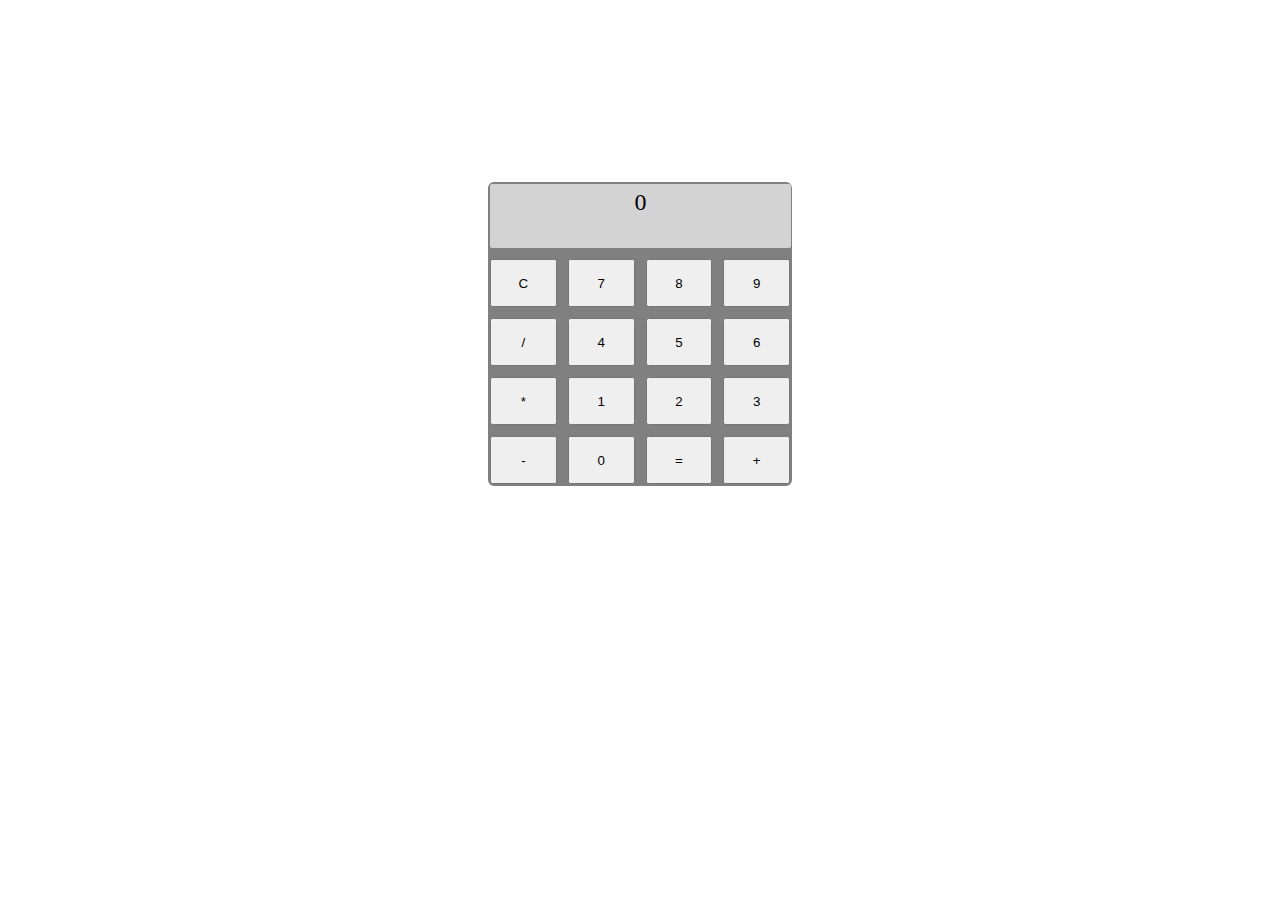
<file: level1/index.html>
<!DOCTYPE html>
<html lang="en">

<head>
    <meta charset="UTF-8">
    <meta name="viewport" content="width=device-width, initial-scale=1.0">
    <link rel="stylesheet" href="style.css">
    <title>Simple Calculator</title>
</head>

<body>
    <div class="calculator">
        <div class="display" id="display">0</div>
        <button onclick="clearDisplay()">C</button>
        <button onclick="appendNumber('7')">7</button>
        <button onclick="appendNumber('8')">8</button>
        <button onclick="appendNumber('9')">9</button>
        <button onclick="setOperator('/')">/</button>
        <button onclick="appendNumber('4')">4</button>
        <button onclick="appendNumber('5')">5</button>
        <button onclick="appendNumber('6')">6</button>
        <button onclick="setOperator('*')">*</button>
        <button onclick="appendNumber('1')">1</button>
        <button onclick="appendNumber('2')">2</button>
        <button onclick="appendNumber('3')">3</button>
        <button onclick="setOperator('-')">-</button>
        <button onclick="appendNumber('0')">0</button>
        <button onclick="calculate()">=</button>
        <button onclick="setOperator('+')">+</button>
    </div>
    <script>
        let currentInput = '';
        let operator = '';
        let result = 0;

        function updateDisplay() {
            document.getElementById('display').textContent = currentInput || '0';
        }

        function clearDisplay() {
            currentInput = '';
            operator = '';
            result = 0;
            updateDisplay();
        }

        function appendNumber(number) {
            currentInput += number;
            updateDisplay();
        }

        function setOperator(newOperator) {
            if (currentInput !== '') {
                operator = newOperator;
                result = parseFloat(currentInput);
                currentInput = '';
                updateDisplay();
            }
        }

        function calculate() {
            if (currentInput !== '') {
                const inputValue = parseFloat(currentInput);
                switch (operator) {
                    case '+':
                        result += inputValue;
                        break;
                    case '-':
                        result -= inputValue;
                        break;
                    case '*':
                        result *= inputValue;
                        break;
                    case '/':
                        result /= inputValue;
                        break;
                }
                currentInput = result.toString();
                operator = '';
                updateDisplay();
            }
        }
    </script>
</body>
</html>
</file>
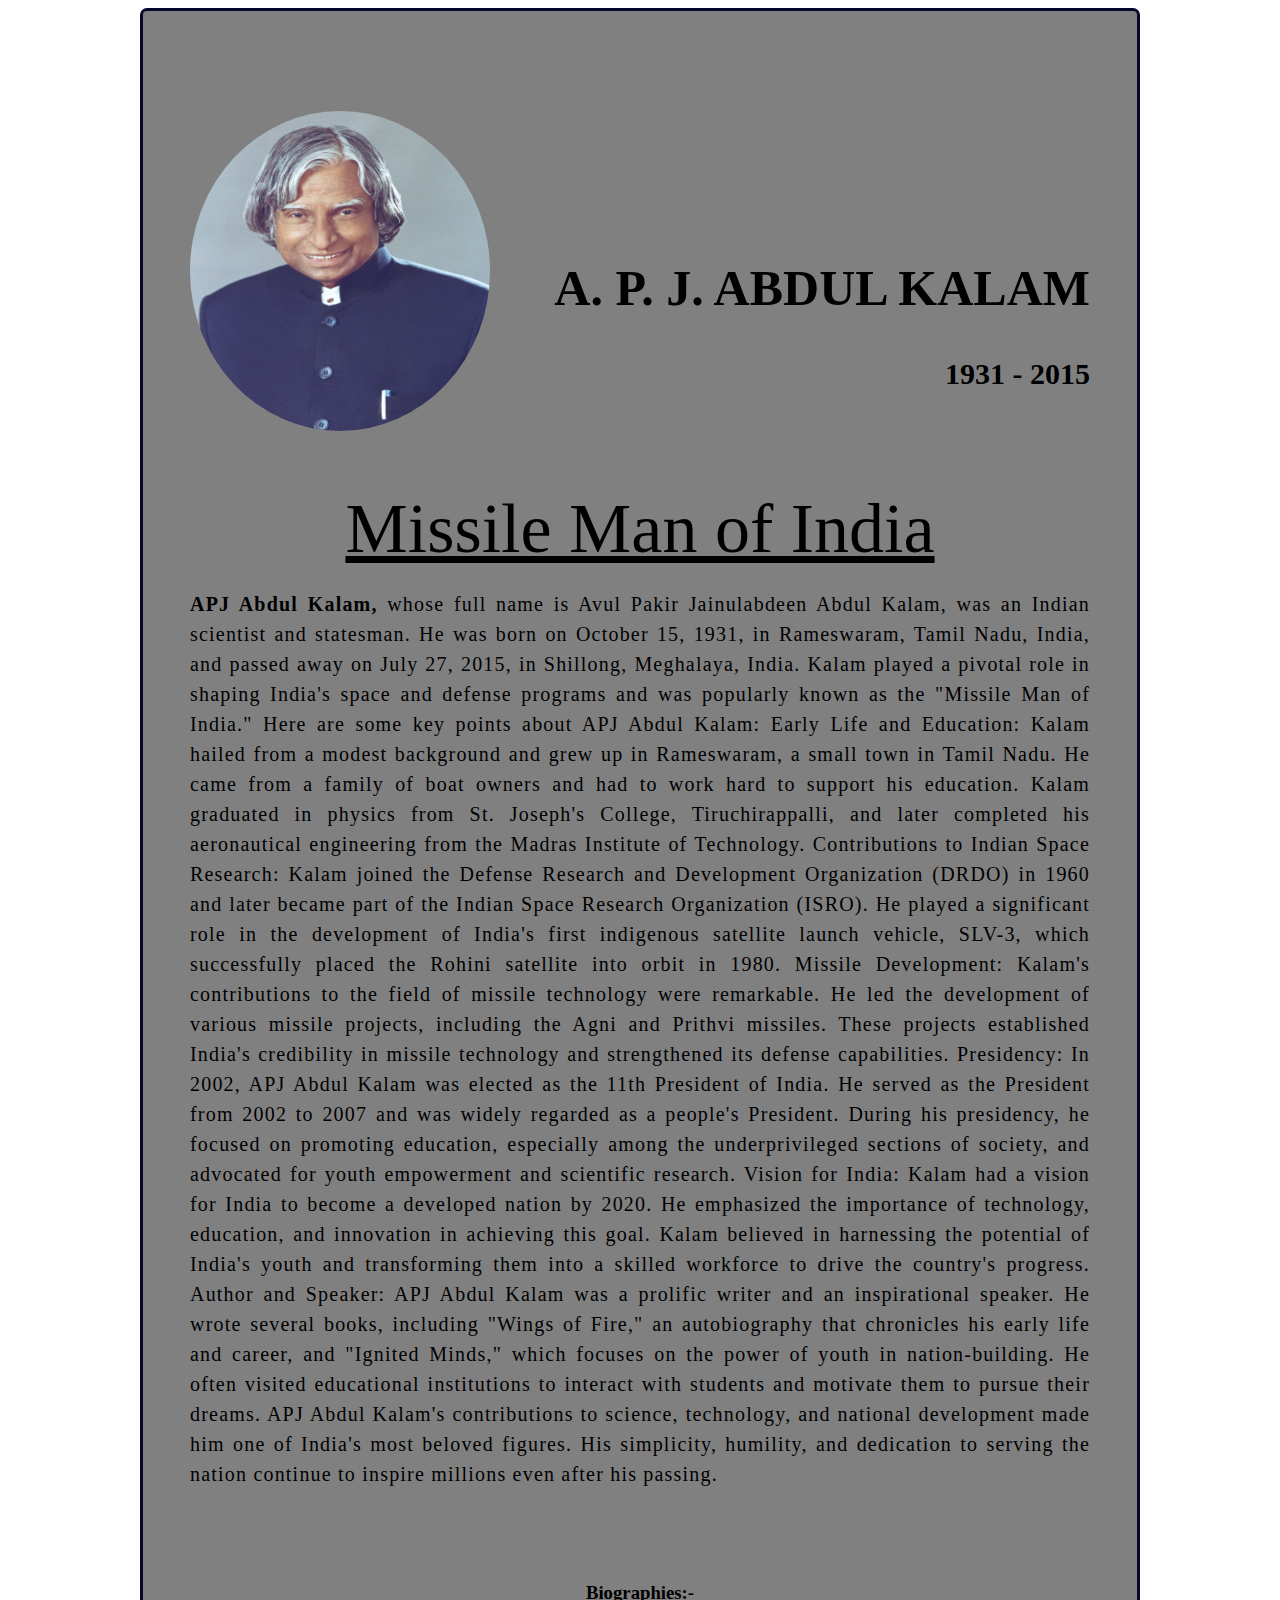
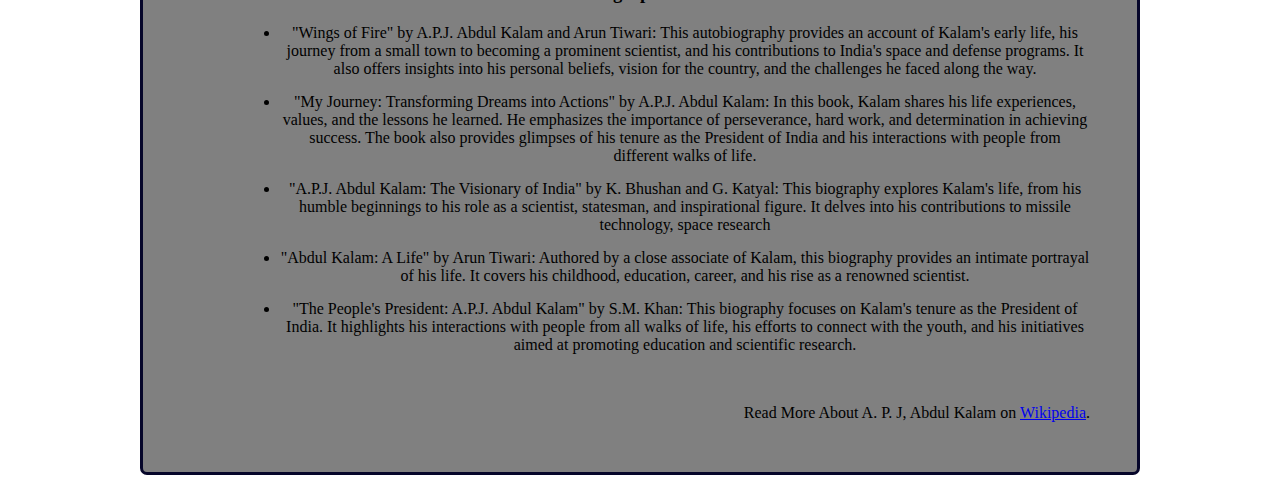
<file: level2/index.html>
<!DOCTYPE html>
<html lang="en">

<head>
    <meta charset="UTF-8">
    <link rel="shortcut icon" type="image/x-icon" href="./img">
    <meta name="viewport" content="width=device-width, initial-scale=1.0">
    <title>APJ abdul kalam</title>
    <link rel="stylesheet" href="style.css">
</head>

<body>
    <center>
        <div class="container">
            <div class="content">
                <section class="top_section">
                    <div class="image_container">
                        <img src="./apj.jpg" alt="">
                    </div>
                    <div>
                        <h1> A. P. J. Abdul Kalam</h1>
                        <h4>1931 - 2015</h4>
                    </div>
                </section>
                <section class="about_section">
                    <h2><u>Missile Man of India</u></h2>
                    <p>
                        <b>APJ Abdul Kalam,</b> whose full name is Avul Pakir Jainulabdeen Abdul Kalam, was an Indian
                        scientist and statesman. He was born on October 15, 1931, in Rameswaram, Tamil Nadu, India, and
                        passed away on July 27, 2015, in Shillong, Meghalaya, India. Kalam played a pivotal role in
                        shaping India's space and defense programs and was popularly known as the "Missile Man of
                        India."

                        Here are some key points about APJ Abdul Kalam:

                        Early Life and Education: Kalam hailed from a modest background and grew up in Rameswaram, a
                        small town in Tamil Nadu. He came from a family of boat owners and had to work hard to support
                        his education. Kalam graduated in physics from St. Joseph's College, Tiruchirappalli, and later
                        completed his aeronautical engineering from the Madras Institute of Technology.

                        Contributions to Indian Space Research: Kalam joined the Defense Research and Development
                        Organization (DRDO) in 1960 and later became part of the Indian Space Research Organization
                        (ISRO). He played a significant role in the development of India's first indigenous satellite
                        launch vehicle, SLV-3, which successfully placed the Rohini satellite into orbit in 1980.

                        Missile Development: Kalam's contributions to the field of missile technology were remarkable.
                        He led the development of various missile projects, including the Agni and Prithvi missiles.
                        These projects established India's credibility in missile technology and strengthened its
                        defense capabilities.

                        Presidency: In 2002, APJ Abdul Kalam was elected as the 11th President of India. He served as
                        the President from 2002 to 2007 and was widely regarded as a people's President. During his
                        presidency, he focused on promoting education, especially among the underprivileged sections of
                        society, and advocated for youth empowerment and scientific research.

                        Vision for India: Kalam had a vision for India to become a developed nation by 2020. He
                        emphasized the importance of technology, education, and innovation in achieving this goal. Kalam
                        believed in harnessing the potential of India's youth and transforming them into a skilled
                        workforce to drive the country's progress.

                        Author and Speaker: APJ Abdul Kalam was a prolific writer and an inspirational speaker. He wrote
                        several books, including "Wings of Fire," an autobiography that chronicles his early life and
                        career, and "Ignited Minds," which focuses on the power of youth in nation-building. He often
                        visited educational institutions to interact with students and motivate them to pursue their
                        dreams.

                        APJ Abdul Kalam's contributions to science, technology, and national development made him one of
                        India's most beloved figures. His simplicity, humility, and dedication to serving the nation
                        continue to inspire millions even after his passing.
                    </p>

                </section>
                <br><br><br>
                <section class="bio">
                    <h3>Biographies:-</h3>
                    <ul>
                        <li>"Wings of Fire" by A.P.J. Abdul Kalam and Arun Tiwari: This autobiography provides an
                            account of Kalam's early life, his journey from a small town to becoming a prominent
                            scientist, and his contributions to India's space and defense programs. It also offers
                            insights into his personal beliefs, vision for the country, and the challenges he faced
                            along the way.</li>
                        <li>"My Journey: Transforming Dreams into Actions" by A.P.J. Abdul Kalam: In this book, Kalam
                            shares his life experiences, values, and the lessons he learned. He emphasizes the
                            importance of perseverance, hard work, and determination in achieving success. The book also
                            provides glimpses of his tenure as the President of India and his interactions with people
                            from different walks of life.</li>
                        <li>"A.P.J. Abdul Kalam: The Visionary of India" by K. Bhushan and G. Katyal: This biography
                            explores Kalam's life, from his humble beginnings to his role as a scientist, statesman, and
                            inspirational figure. It delves into his contributions to missile technology, space research
                        </li>
                        <li>"Abdul Kalam: A Life" by Arun Tiwari: Authored by a close associate of Kalam, this biography
                            provides an intimate portrayal of his life. It covers his childhood, education, career, and
                            his rise as a renowned scientist. </li>
                        <li>"The People's President: A.P.J. Abdul Kalam" by S.M. Khan: This biography focuses on Kalam's
                            tenure as the President of India. It highlights his interactions with people from all walks
                            of life, his efforts to connect with the youth, and his initiatives aimed at promoting
                            education and scientific research. </li>

                    </ul>

                </section>
                <footer>
                    <p>Read More About A. P. J, Abdul Kalam on <a
                            href="https://en.wikipedia.org/wiki/A._P._J._Abdul_Kalam">Wikipedia</a>.</p>
                </footer>
            </div>
        </div>
    </center>
</body>

</html>
</file>
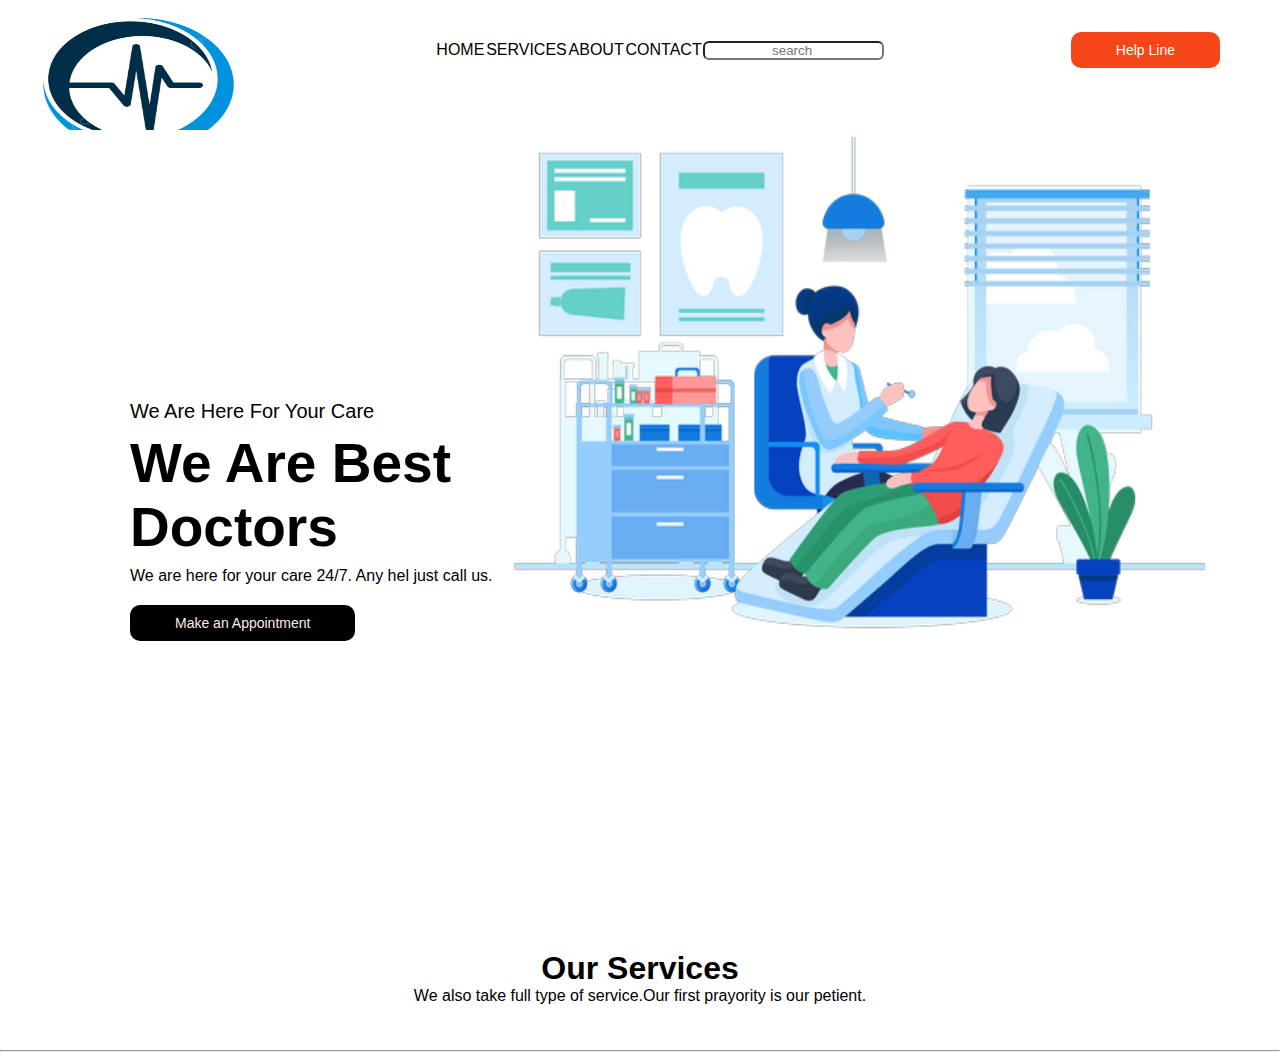
<file: level3/index.html>
<!DOCTYPE html>
<html lang="en">

<head>
    <meta charset="UTF-8">
    <meta name="viewport" content="width=device-width, initial-scale=1.0">
    <title>Document</title>
    <link rel="stylesheet" href="style.css">
 </head>

<body>
    <header>
        <div class="mainheader">
            <div class="logo">
                <img src="./medicare.png" height="100px" alt="">
            </div>
            <nav>
                <a href="#">Home</a>
                <a href="#">Services</a>
                <a href="#">About</a>
                <a href="#">Contact</a>
              <input type="text"  placeholder="search " style="text-align: center;border-radius: 6px;">
                 
            </nav>
            <div class="menu">
                <button>Help Line</button>
            </div>
        </div>
        <main>
            <section class="left-section">
                <h2> we are Here For Your Care</h2>
                <h1>We Are Best Doctors</h1>
                <p>We are here for your care 24/7. Any hel just call us.</p>
                <button>
                    Make an Appointment
                </button>
            </section>
            <section class="right-section">
                <figure>
                    <img src="./cl.png" width="700" height="500" alt="">
                </figure>
            </section>
        </main>
    </header>
    <section class="section2">
        <h1>Our Services</h1>
        <p>We also take full type of service.Our first prayority is our petient. </p>
    </section>
    <hr>

</body>

</html>
</file>
<file: level1/style.css>
body {
    display: flex;
    align-items: center;
    justify-content: center;
    margin-top: 180px;

}

.calculator {
    display: grid;
    background-color: gray;
    border: 2px solid gray;
    border-radius: 6px;
    grid-template-columns: repeat(4, 1fr);
    grid-gap: 11px;
    width: 300px;
    height: 300px;
    margin: 2px;
    text-align: center;
}

.display {
    grid-column: span 4;
    width: 97%;
    /* height: 40px; */
    border-radius: 2px;
    background-color: lightgray;
    padding: 5px;
    font-size: 1.5em;
}
</file>
<file: level2/style.css>
*{
    margin: 150;
    padding: 30;
    box-sizing: border-box;
}


.container{
    background-color: gray;
    width: 1000px;
    min-height: 100vh;
    border: 3px solid rgb(6, 6, 42) ;
    border-radius: 7px;
    
}

.content{
    max-width: 900px;
    margin: 0 auto;
}

.top_section{
    margin-top: 100px;
    display: flex;
    justify-content: space-between;
    align-items: flex-end;
}

.top_section h1{
    font-size: 50px;
    font-weight: bold;
    color: black;
    text-transform: uppercase;
}

.top_section h4{
    font-size: 30px;
    text-align: end;
}

.image_container{
    border-radius: 50%;
    overflow: hidden;
}

.image_container,img{
    width: 300px;
    height: 320px;
}
.about_section{
    margin-top: 50px;
}
.about_section h2{
    font-size: 70px;
    font-weight: 400;
    margin-bottom: 20px;
}
 
.about_section p{
    font-size: 20px;
    line-height: 30px;
    letter-spacing: 1.2px;
    text-align: justify;
}
.bio h3{
    margin-bottom: 20px;

}
.bio ul{
    margin-left: 50px;
}
.bio li{
    margin-bottom: 15px;
}
footer{
    margin: 50px 0;
}
footer p{
    text-align: end;
}
</file>
<file: level3/style.css>
* {
    margin: 0;
    padding: 0;
    box-sizing: border-box;
    font-family: 'Joswfin Sans', sans-serif;
    background-color: white;

}

header {
    width: 100%;
    height: 100vh;
}

.mainheader {
    height: 100px;
    width: 100%;
    display: flex;
    justify-content: space-between;
    align-items: center;
    color: black;
}

.mainheader .logo img {
    width: 250px;
    height: 150px;
    padding-left: 30px;
    margin-top: 70px;
}

.mainheader nav {
    width: 450px;
    display: flex;
    justify-content: space-around;
    align-items: center;
}

.mainheader nav a {
    text-decoration: none;
    color: black;
    text-transform: uppercase;
}

.mainheader nav a:hover{
    font-size: large;
    
    font-family: sans-serif;
    column-gap: normal;
    background-color: lightgray;
    border-radius: 8px;
    padding: 2px;
    background-size: auto;
}
.mainheader button {
    padding: 10px 45px;
    text-align: center;
    font-size: 14px;
    color: #ffffff;
    border: none;
    background-color: rgb(246, 69, 25);
    border-radius: 10px;
}

.menu {
    margin-right: 60px;
}

main {
    padding-top: 30px;
    width: 100%;
    display: flex;
    justify-content: space-between;
    align-items: center;

}

main .right-section {
    padding-right: 70px;
}

main .left-section {
    padding-top: 170px;
    padding-left: 130px;
    border-radius: 10px;
}

.left-section h2 {
    font-size: 20px;
    text-transform: capitalize;
    font-weight: lighter;
    color: black;
    margin-top: 100px;
}

.left-section h1 {
    font-size: 55px;
    text-transform: capitalize;
    font-weight: 700;
    margin: 8px 0;

}

.left-section p {
    margin-bottom: 20px;
}

.left-section button {
    padding: 10px 45px;
    text-align: center;
    font-size: 14px;
    color: #ffe9e9;
    border: none;
    background-color: rgb(0, 0, 0);
    border-radius: 10px;

}

.section2 {
    margin-top: 50px;
    width: 100%;
    height: 100px;
    align-items: center;
    text-align: center;


}
</file>
